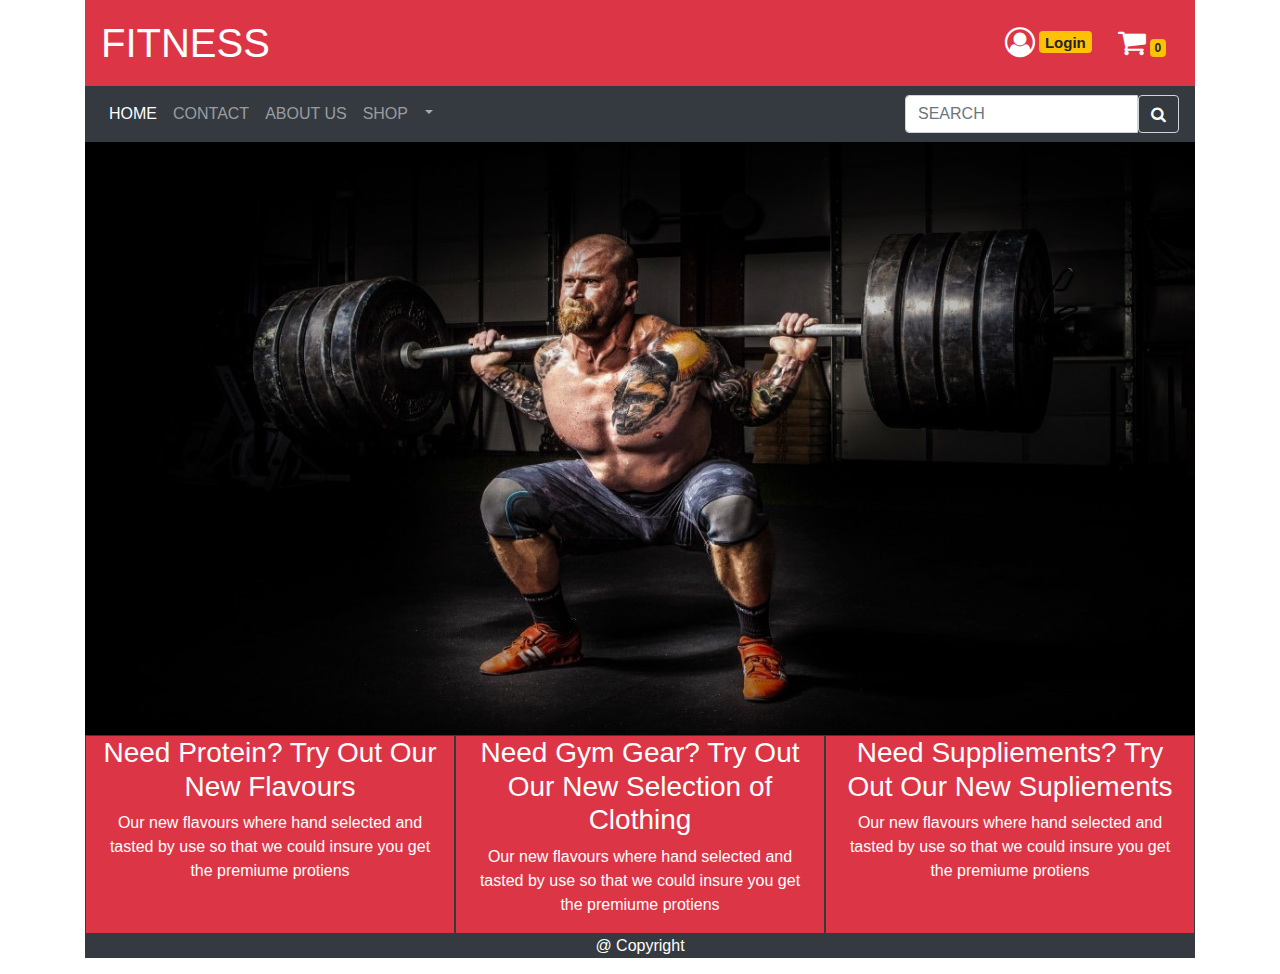
<file: index.html>
<!doctype html>
<html lang="en">
   <head>
      <!-- Required meta tags -->
      <meta charset="utf-8">
      <meta name="viewport" content="width=device-width, initial-scale=1, shrink-to-fit=no">
       <meta name="description" content="homepage">
      <!-- Bootstrap CSS -->
      <link rel="icon" type="image/png" href="images/favicon-32x32.png" />
      <link rel="stylesheet" href="https://stackpath.bootstrapcdn.com/bootstrap/4.3.1/css/bootstrap.min.css" integrity="sha384-ggOyR0iXCbMQv3Xipma34MD+dH/1fQ784/j6cY/iJTQUOhcWr7x9JvoRxT2MZw1T" crossorigin="anonymous">
      <link rel="stylesheet" href="styles/main.css">
      <link rel="stylesheet" href="https://cdnjs.cloudflare.com/ajax/libs/font-awesome/4.7.0/css/font-awesome.min.css">
      <title>Fitness</title>
   </head>
   <body class="">
      <div class="container">
         <nav class="navbar navbar-expand-lg navbar-dark bg-danger">
             <a class="navbar-brand" href="index.html">FITNESS</a>
            <div class="collapse navbar-collapse" id="navbarNavAltMarkup">
            </div>
            <div class="btn-group">
               <a class="input-group"  href="login.html">
               <button type="button" href="login.html" class="btn"><i style="color: white; font-size:30px "class="fa fa-user-circle-o  "></i><span class="badge badge-warning  ml-1" id="loginlogout" style="font-size:15px; top: -5px"></span></button>
               </a>
            </div>
            <div class="btn-toolbar">
               <a class="input-group float-right" href="checkout.html">
               <button type="button" class="btn">
               <i class="fa"id="cart">&#xf07a;</i><span class="badge badge-warning  ml-1" id="checkout"></span>
               </button>
               </a>
            </div>
         </nav>
         <nav class="navbar navbar-expand-lg navbar-dark bg-dark">
             <button class="navbar-toggler" type="button" data-toggle="collapse" data-target="#navbarTogglerDemo02" aria-controls="navbarTogglerDemo02" aria-expanded="false" aria-label="Toggle navigation">
    <span class="navbar-toggler-icon"></span>
  </button>
            <div class="collapse navbar-collapse" id="navbarTogglerDemo02">
               <div class="navbar-nav">
                  <a class="nav-link nav-item active" href="index.html">HOME<span class="sr-only">(current)</span></a>
                  <a class="nav-link" href="contact.html">CONTACT</a>
                  <a class="nav-link" href="aboutUs.html">ABOUT US</a>
                  <div class="btn-group">
                     <a class="nav-link" href="shop.html">SHOP</a>
                     <a type="button" style="color: darkgrey"id="navbarDropdownMenuLink"class=" nav-item dropdown btn bg-dark dropdown-toggle dropdown-toggle-split" data-toggle="dropdown" aria-haspopup="true" aria-expanded="false">
                     </a>
                     <div class="dropdown-menu  bg-dark" aria-labelledby="navbarDropdownMenuLink">
                        <a class="dropdown-item" href="protein.html" >PROTEINS</a>
                        <a class="dropdown-item" href="clothes.html" >CLOTHING</a>
                        <a class="dropdown-item" href="supplements.html" >SUPPLEMENTS</a> 
                     </div>
                  </div>
                   
               </div>
                
            </div>
             <form class="form-inline">
               <div class="input-group md-form form-sm form-2 pl-0">
                  <input class="form-control my-0 py-0  " type="search" id="search" placeholder="SEARCH" aria-label="Search">
                  <button class="input-group-text bg-dark" id="basic-text1"><i class="fa fa-search text-white" aria-hidden="true" onclick="search"></i></button>
               </div>
            </form>
            
         </nav>
         <img width="100%"  src="images/SquatNew.png" alt="Man doing squat's"/>
          <!--<a class="subscribe">SUBSCRIBE</a>
         <!--<button class="bg-danger  rounded-pill" style="color: white; text-align: center; position: absolute; left: 50%; right: 50%; top: 55%" ><a style="font-weight: 650">SUBSCRIBE</a></button>-->  
         <div class="container">
            <h1 style="position: absolute; top: 90%; color: white;">BE THE BETTER YOU!</h1>
            <div class="row" >
               <div class="col bg-danger border border-dark">
                  <h3 >Need Protein? Try Out Our New Flavours</h3>
                  <p>Our new flavours where hand selected and tasted by use so that we could insure you get the premiume protiens</p>
               </div>
               <div class="col bg-danger  border border-dark">
                  <h3 >Need Gym Gear? Try Out Our New Selection of Clothing</h3>
                  <p>Our new flavours where hand selected and tasted by use so that we could insure you get the premiume protiens</p>
               </div>
               <div class="col bg-danger  border border-dark">
                  <h3>Need Suppliements? Try Out Our New Supliements</h3>
                  <p>Our new flavours where hand selected and tasted by use so that we could insure you get the premiume protiens</p>
               </div>
            </div>
         </div>
        
           <footer>
          <p class="bg-dark">&#64; Copyright</p>
          </footer>
          </div>
   </body>
   <script src="js/jquery-min.js"></script>
   <script src="js/bootstrap.bundle.min.js"></script>    
   <script src="custom-js/custom.js"></script>   
</html>
</file>
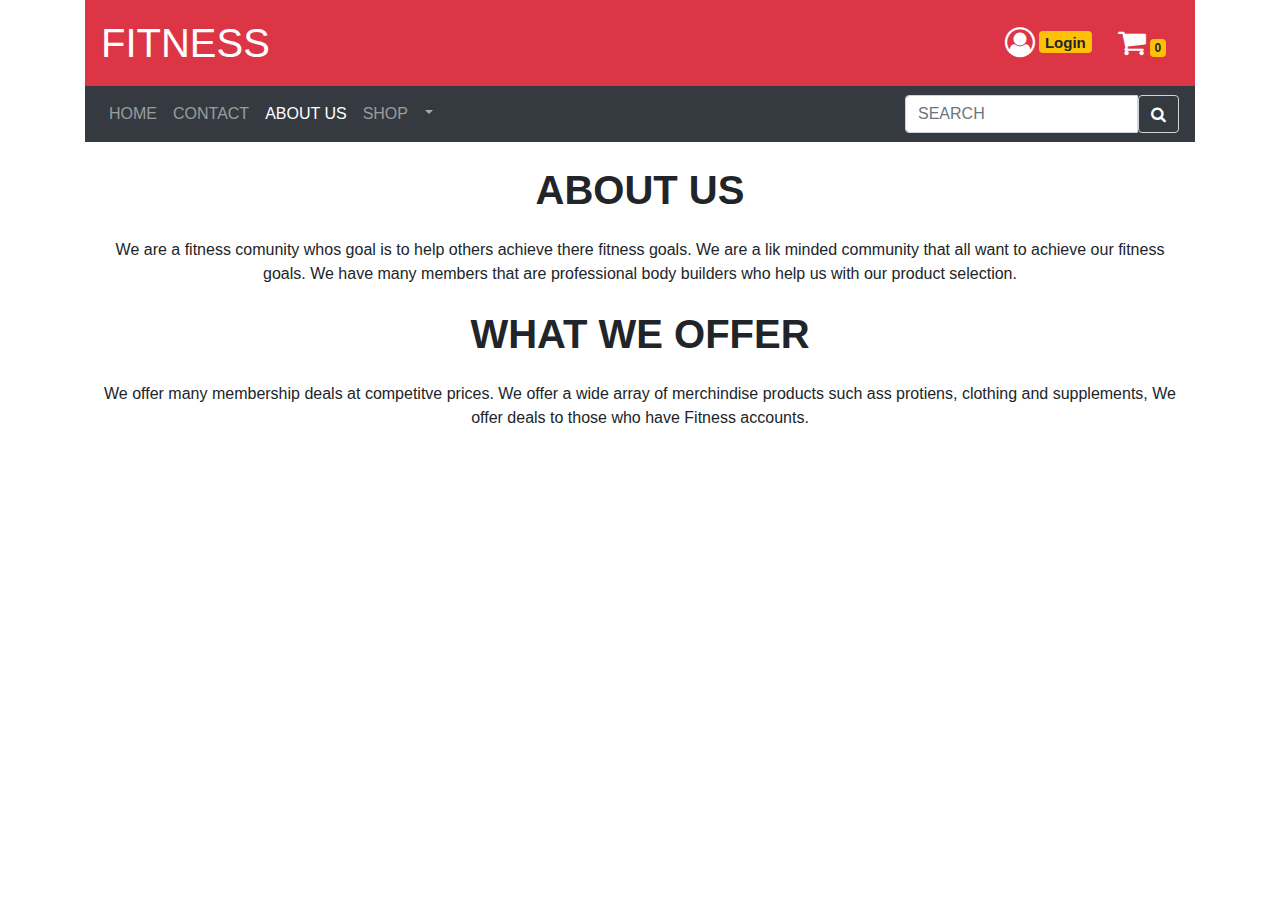
<file: aboutUs.html>
<!doctype html>
<html lang="en">
  <head>
    <!-- Required meta tags -->
    <meta charset="utf-8">
    <meta name="viewport" content="width=device-width, initial-scale=1, shrink-to-fit=no">

    <!-- Bootstrap CSS -->
     <link rel="icon" type="image/png" href="images/favicon-32x32.png" />
    <link rel="stylesheet" href="https://stackpath.bootstrapcdn.com/bootstrap/4.3.1/css/bootstrap.min.css" integrity="sha384-ggOyR0iXCbMQv3Xipma34MD+dH/1fQ784/j6cY/iJTQUOhcWr7x9JvoRxT2MZw1T" crossorigin="anonymous">
      <link rel="stylesheet" href="styles/main.css">
      <link rel="stylesheet" href="https://cdnjs.cloudflare.com/ajax/libs/font-awesome/4.7.0/css/font-awesome.min.css">

    <title>About Us</title>
  </head>
  <body class="">
      </head>
   <body class="">
      <div class="container">
         <nav class="navbar navbar-expand-lg navbar-dark bg-danger">
             <a class="navbar-brand" href="index.html">FITNESS</a>
            <div class="collapse navbar-collapse" id="navbarNavAltMarkup">
            </div>
            <div class="btn-group">
               <a class="input-group"  href="login.html">
               <button type="button" href="login.html" class="btn"><i style="color: white; font-size:30px "class="fa fa-user-circle-o  "></i><span class="badge badge-warning  ml-1" id="loginlogout" style="font-size:15px; top: -5px"></span></button>
               </a>
            </div>
            <div class="btn-toolbar">
               <a class="input-group float-right" href="checkout.html">
               <button type="button" class="btn">
               <i class="fa" style="font-size:30px;">&#xf07a;</i><span class="badge badge-warning  ml-1" id="checkout"></span>
               </button>
               </a>
            </div>
         </nav>
         <nav class="navbar navbar-expand-lg navbar-dark bg-dark">
             <button class="navbar-toggler" type="button" data-toggle="collapse" data-target="#navbarTogglerDemo02" aria-controls="navbarTogglerDemo02" aria-expanded="false" aria-label="Toggle navigation">
    <span class="navbar-toggler-icon"></span>
  </button>
            <div class="collapse navbar-collapse" id="navbarTogglerDemo02">
               <div class="navbar-nav">
                  <a class="nav-link nav-item " href="index.html">HOME</a>
                  <a class="nav-link" href="contact.html">CONTACT</a>
                  <a class="nav-link active" href="aboutUs.html">ABOUT US<span class="sr-only">(current)</span></a>
                  <div class="btn-group">
                     <a class="nav-link " href="shop.html">SHOP</a>
                     <a type="button" style="color: darkgrey"id="navbarDropdownMenuLink"class=" nav-item dropdown btn bg-dark dropdown-toggle dropdown-toggle-split" data-toggle="dropdown" aria-haspopup="true" aria-expanded="false">
                     </a>
                     <div class="dropdown-menu  bg-dark" aria-labelledby="navbarDropdownMenuLink">
                        <a class="dropdown-item" href="protein.html" >PROTEINS</a>
                        <a class="dropdown-item" href="clothes.html" >CLOTHING</a>
                        <a class="dropdown-item" href="supplements.html" >SUPPLEMENTS</a> 
                     </div>
                  </div>
                   
               </div>
                
            </div>
             <form class="form-inline">
               <div class="input-group md-form form-sm form-2 pl-0">
                  <input class="form-control my-0 py-0  " type="search" id="search" placeholder="SEARCH" aria-label="Search">
                  <button class="input-group-text bg-dark" id="basic-text1"><i class="fa fa-search text-white" aria-hidden="true" onclick="search"></i></button>
               </div>
            </form>
          </nav>
          
    <div class="container">
       

    <h1 class="h1-responsive font-weight-bold text-center my-4" id="aboutUs">ABOUT US</h1>
    <p id="aboutUs" >We are a fitness comunity whos goal is to help others achieve there fitness goals. We are a lik minded community that all want to achieve our fitness goals. We have many members that are professional body builders who help us with our product selection.</p>
        
        <h1 class="h1-responsive font-weight-bold text-center my-4" id="aboutUs" >WHAT WE OFFER</h1>
    <p id="aboutUs" >We offer many membership deals at competitve prices. We offer a wide array of merchindise products such ass protiens, clothing and supplements, We offer deals to those who have Fitness accounts. </p>
    
    
    
          </div>
      </div>
    </body>
     <script src="js/jquery-min.js"></script>
      <script src="js/bootstrap.bundle.min.js"></script>    
      <script src="custom-js/custom.js"></script>   
</html>
</file>
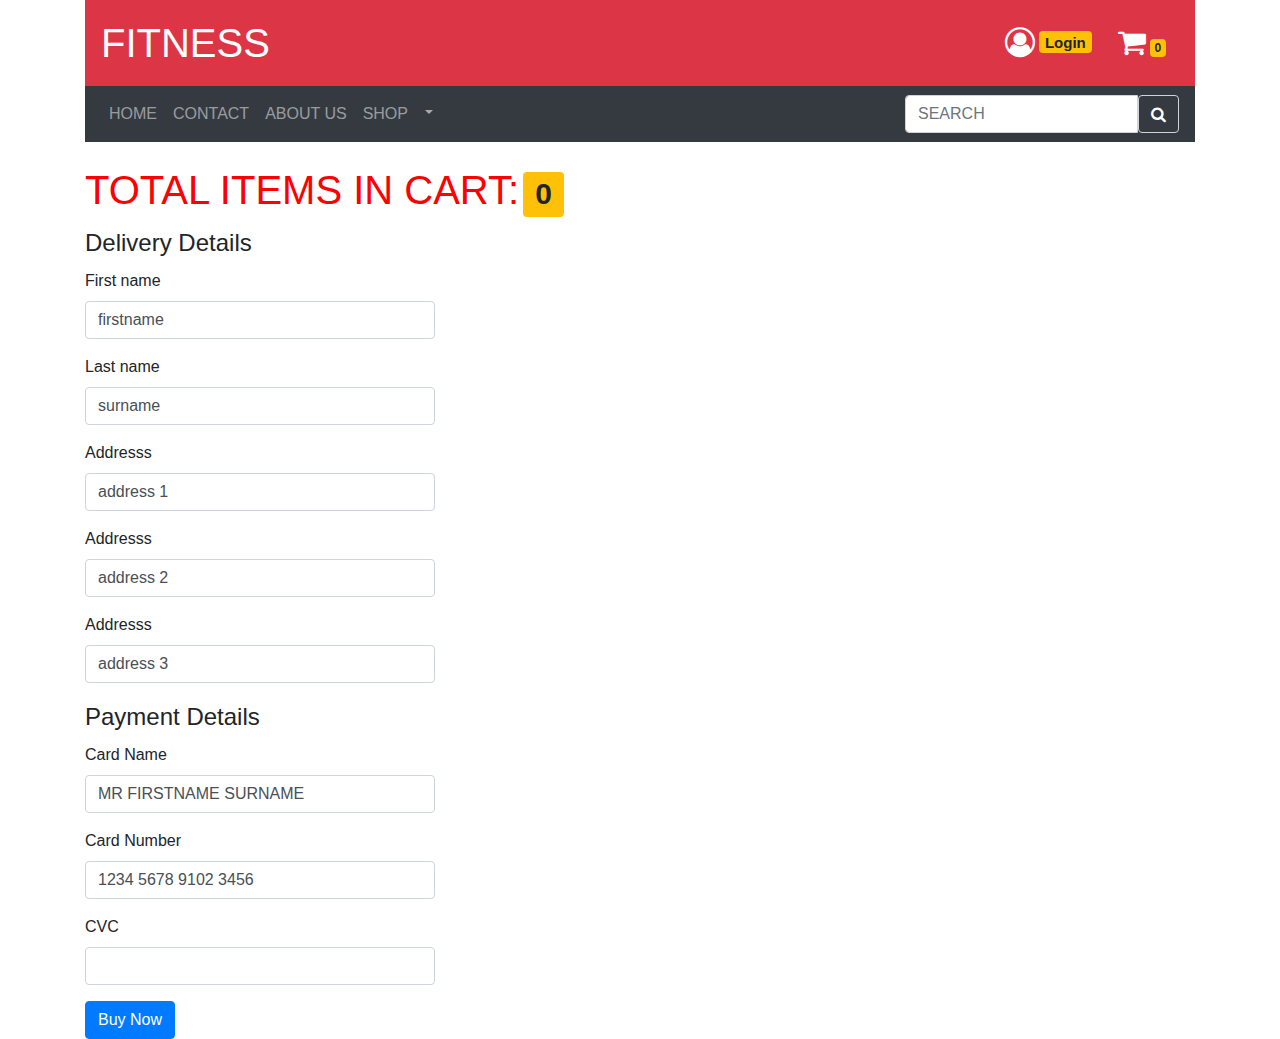
<file: checkout.html>
<!DOCTYPE html>
<html lang="en">
<head>
  <meta charset="utf-8">
  <meta name="viewport" content="width=device-width, initial-scale=1, shrink-to-fit=no">
  <meta name="description" content="">
  <meta name="author" content="">
  <title>Checkout</title>
  <!-- Bootstrap core CSS -->
  <link href="css/bootstrap.min.css" rel="stylesheet">
  <link href="css/custom.css" rel="stylesheet">    
    <link rel="stylesheet" href="styles/main.css">
     <link rel="stylesheet" href="https://cdnjs.cloudflare.com/ajax/libs/font-awesome/4.7.0/css/font-awesome.min.css">
</head>
<body>
<div class="container">

 <nav class="navbar navbar-expand-lg navbar-dark bg-danger">
             <a class="navbar-brand" href="index.html">FITNESS</a>
            <div class="collapse navbar-collapse" id="navbarNavAltMarkup">
            </div>
            <div class="btn-group">
               <a class="input-group"  href="login.html">
               <button type="button" href="login.html" class="btn"><i style="color: white; font-size:30px "class="fa fa-user-circle-o  "></i><span class="badge badge-warning  ml-1" id="loginlogout" style="font-size:15px; top: -5px"></span></button>
               </a>
            </div>
            <div class="btn-toolbar">
               <a class="input-group float-right" href="checkout.html">
               <button type="button" class="btn">
               <i class="fa" id="cart">&#xf07a;</i><span class="badge badge-warning  ml-1" id="checkout"></span>
               </button>
               </a>
            </div>
         </nav>
         <nav class="navbar navbar-expand-lg navbar-dark bg-dark">
             <button class="navbar-toggler" type="button" data-toggle="collapse" data-target="#navbarTogglerDemo02" aria-controls="navbarTogglerDemo02" aria-expanded="false" aria-label="Toggle navigation">
    <span class="navbar-toggler-icon"></span>
  </button>
            <div class="collapse navbar-collapse" id="navbarTogglerDemo02">
               <div class="navbar-nav">
                  <a class="nav-link nav-item " href="index.html">HOME</a>
                  <a class="nav-link" href="contact.html">CONTACT</a>
                  <a class="nav-link" href="aboutUs.html">ABOUT US</a>
                  <div class="btn-group">
                     <a class="nav-link" href="shop.html">SHOP</a>
                     <a type="button" style="color: darkgrey"id="navbarDropdownMenuLink"class=" nav-item dropdown btn bg-dark dropdown-toggle dropdown-toggle-split" data-toggle="dropdown" aria-haspopup="true" aria-expanded="false">
                     </a>
                     <div class="dropdown-menu  bg-dark" aria-labelledby="navbarDropdownMenuLink">
                        <a class="dropdown-item" href="protein.html" >PROTEINS</a>
                        <a class="dropdown-item" href="clothes.html" >CLOTHING</a>
                        <a class="dropdown-item" href="supplements.html" >SUPPLIEMENTS</a> 
                     </div>
                  </div>
                   
               </div>
                
            </div>
            <form class="form-inline">
               <div class="input-group md-form form-sm form-2 pl-0">
                  <input class="form-control my-0 py-0  " type="search" placeholder="SEARCH" aria-label="Search">
                  <button class="input-group-text bg-dark" id="basic-text1"><i class="fa fa-search text-white" aria-hidden="true"></i></button>
               </div>
            </form>
         </nav>
    <br>
    <h1>TOTAL ITEMS IN CART:<i class="fa" style="color: black; font-size:30px "></i><span style="font-size: 30px"class="badge badge-warning  ml-1" id="checkout1"></span></h1>
            
    
    <div class="row">    
        <div class="col-sm col-md-4"> 
          <form name="paymentdetails" id="pdetails" action="" method="get">
                <fieldset>
                    <legend>Delivery Details</legend>
                    <div class="form-group">
                        <label for="getFirstName">First name</label>
                        <input type="text" class="form-control" id="getFirstName" name="firstname" value="firstname" required>
                    </div>
                    <div class="form-group">
                        <label for="getLastName">Last name</label> 
                        <input type="text" class="form-control" id="getLastName" name="lastname" value="surname" required>
                    </div>    
                    <div class="form-group">
                        <label for="getAddress1">Addresss</label> 
                        <input type="text" class="form-control" id="getAddress1" name="address2" value="address 1" required>
                    </div> 
                    <div class="form-group">
                        <label for="getAddress2">Addresss</label> 
                        <input type="text" class="form-control" id="getAddress2" name="address2"  value="address 2"  required>
                    </div> 
                        <div class="form-group">
                        <label for="getAddress3">Addresss</label> 
                        <input type="text" class="form-control" id="getAddress3" name="address3"  value="address 3"  required>
                    </div> 
                </fieldset>    
                <fieldset>
                    <legend>Payment Details</legend>
                    <div class="form-group">
                        <label for="getCardName">Card Name</label> 
                        <input type="text" class="form-control" id="getCardName" name="cardname" value="MR FIRSTNAME SURNAME" required>
                    </div>   
                    <div class="form-group">
                        <label for="getCardNumber">Card Number</label> 
                        <input type="text" class="form-control" id="getCardNumber" name="cardnumber" value="1234 5678 9102 3456" required>
                    </div>
                    <div class="form-group">
                        <label for="getCardCVC">CVC</label> 
                        <input type="password" class="form-control" id="getCardNumber" name="cardnumber"  required>
                    </div>
                </fieldset>    
                <div class="alert alert-success d-none" id="payment-success" role="alert">
                    Thank you for your purchase. You will receive delivery details via email. Please return to our <a href="shop.html">Shopping Page</a>.
                </div>
                <div class="alert alert-danger d-none" id="payment-failure" role="alert">
                  There seems to be a problem with the card details you entered.
                </div>                
                
                <input type='submit' class="btn btn-primary" id="buy-button" value="Buy Now">
            </form>


        </div> 
    </div>   
    

    
</div>
    <script src="js/jquery-min.js"></script>
    <script src="js/bootstrap.bundle.min.js"></script> 
    <script src="custom-js/custom.js"></script>   
    
</body>
</html>
</file>
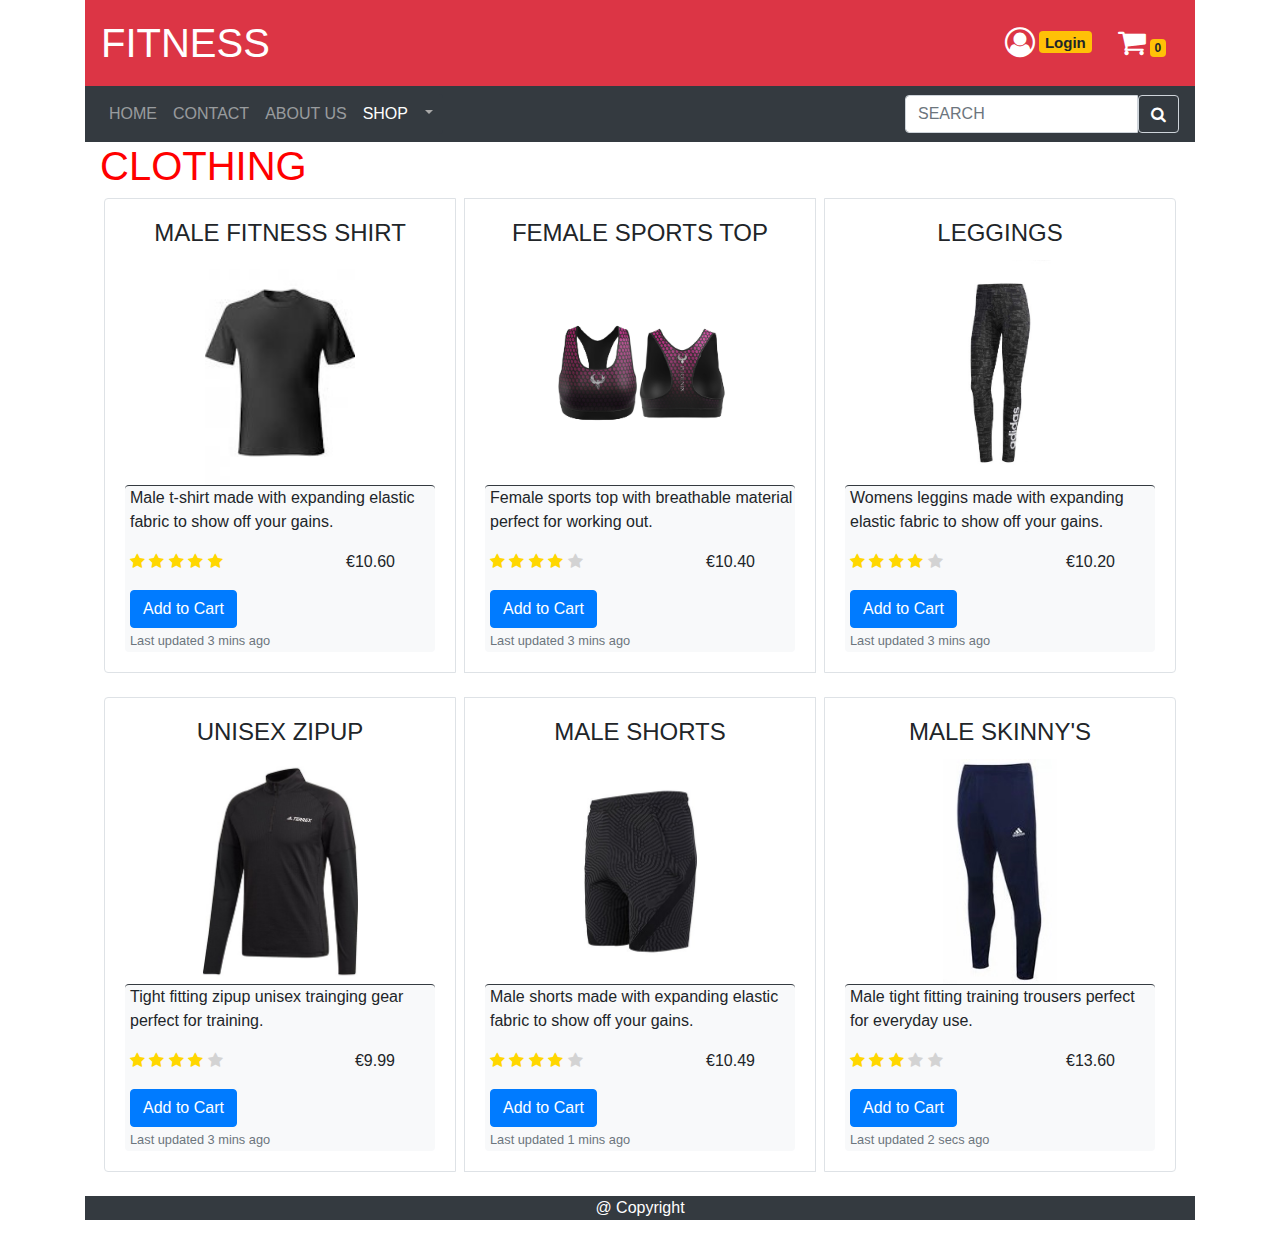
<file: clothes.html>
<!DOCTYPE html>
<html lang="en">
   <head>
      <meta charset="utf-8">
      <meta name="viewport" content="width=device-width, initial-scale=1, shrink-to-fit=no">
      <meta name="description" content="clothes for sale">
      <meta name="author" content="">
      <title>Clothing</title>
      <!-- Bootstrap core CSS -->
        <link rel="icon" type="image/png" href="images/favicon-32x32.png" />
      <link href="css/bootstrap.min.css" rel="stylesheet">
       <link rel="stylesheet" href="styles/main.css">
      <link href="css/custom.css" rel="stylesheet">
      <link rel="stylesheet" href="https://cdnjs.cloudflare.com/ajax/libs/font-awesome/4.7.0/css/font-awesome.min.css">
   </head>
   <body class="">
      <div class="container">
         <nav class="navbar navbar-expand-lg navbar-dark bg-danger">
             <a class="navbar-brand" href="index.html">FITNESS</a>
            <div class="collapse navbar-collapse" id="navbarNavAltMarkup">
            </div>
            <div class="btn-group">
               <a class="input-group"  href="login.html">
               <button type="button" href="login.html" class="btn"><i style="color: white; font-size:30px "class="fa fa-user-circle-o  "></i><span class="badge badge-warning  ml-1" id="loginlogout"></span></button>
               </a>
            </div>
            <div class="btn-toolbar">
               <a class="input-group float-right" href="checkout.html">
               <button type="button" class="btn">
               <i class="fa" id="cart">&#xf07a;</i><span class="badge badge-warning  ml-1" id="checkout"></span>
               </button>
               </a>
            </div>
         </nav>
         <nav class="navbar navbar-expand-lg navbar-dark bg-dark">
             <button class="navbar-toggler" type="button" data-toggle="collapse" data-target="#navbarTogglerDemo02" aria-controls="navbarTogglerDemo02" aria-expanded="false" aria-label="Toggle navigation">
    <span class="navbar-toggler-icon"></span>
  </button>
            <div class="collapse navbar-collapse" id="navbarTogglerDemo02">
               <div class="navbar-nav">
                  <a class="nav-link nav-item " href="index.html">HOME</a>
                  <a class="nav-link" href="contact.html">CONTACT</a>
                  <a class="nav-link" href="aboutUs.html">ABOUT US</a>
                  <div class="btn-group">
                     <a class="nav-link active" href="shop.html">SHOP<span class="sr-only">(current)</span></a>
                     <a type="button" style="color: darkgrey"id="navbarDropdownMenuLink"class=" nav-item dropdown btn bg-dark dropdown-toggle dropdown-toggle-split" data-toggle="dropdown" aria-haspopup="true" aria-expanded="false">
                     </a>
                     <div class="dropdown-menu  bg-dark" aria-labelledby="navbarDropdownMenuLink">
                        <a class="dropdown-item" href="protein.html" >PROTEINS</a>
                        <a class="dropdown-item" href="clothes.html" >CLOTHING</a>
                        <a class="dropdown-item" href="supplements.html" >SUPPLEMENTS</a> 
                     </div>
                  </div>
                   
               </div>
                
            </div>
             <form class="form-inline">
               <div class="input-group md-form form-sm form-2 pl-0">
                  <input class="form-control my-0 py-0  " type="search" id="search" placeholder="SEARCH" aria-label="Search">
                  <button class="input-group-text bg-dark" id="basic-text1"><i class="fa fa-search text-white" aria-hidden="true" onclick="search"></i></button>
               </div>
            </form>
          </nav>
         <div class="container">
             <h1>CLOTHING</h1>
            <div class="card-group">
               <div class="card border mr-1 ml-1">
                  <div class="card-body">
                     <h4 class="card-title"style="text-align: center">MALE FITNESS SHIRT</h4>
                     <div style="text-align: center"><img id="shopImage" alt="clothing" src="images/clothes.jpg"/></div>
                     <div style="padding-left: 5px" class="bg-light border-top border-dark rounded">
                        <p >Male t-shirt made with expanding elastic fabric to show off your gains.</p>
                           <p><span class="fa fa-star" id="goldenStar"></span>
                           <span class="fa fa-star" id="goldenStar" ></span>
                           <span class="fa fa-star" id="goldenStar"></span>
                           <span class="fa fa-star"id="goldenStar" ></span>
                           <span class="fa fa-star" id="goldenStar"></span>
                                  <span><a id="price">€10.60</a></span>
                        </p>
                     
                     
                        <a href="#" class="btn btn-primary addtocart">Add to Cart</a>
                        <p class="card-text "><small class="text-muted">Last updated 3 mins ago</small></p>
                     </div>
                  </div>
               </div>
               <div class="card border mr-1 ml-1">
                  <div class="card-body ">
                     <h4 class="card-title" style="text-align: center">FEMALE SPORTS TOP</h4>
                     <div style="text-align: center"><img alt="clothing"id="shopImage" src="images/femalecloths.jpg"/></div>
                     <div style="padding-left: 5px" class="bg-light border-top border-dark rounded">
                        <p >Female sports top with breathable material perfect for working out.</p>
                         <p><span class="fa fa-star" id="goldenStar"></span>
                           <span class="fa fa-star" id="goldenStar" ></span>
                           <span class="fa fa-star" id="goldenStar"></span>
                           <span class="fa fa-star"id="goldenStar" ></span>
                           <span class="fa fa-star" id="greyStar"></span>
                                <span><a id="price">€10.40</a></span>
                        </p>
                     
                        <a href="#" class="btn btn-primary addtocart">Add to Cart</a>
                        <p class="card-text "><small class="text-muted">Last updated 3 mins ago</small></p>
                     </div>
                  </div>
               </div>
               <div class="card border mr-1 ml-1">
                  <div class="card-body">
                     <h4 class="card-title"style="text-align: center">LEGGINGS</h4>
                     <div style="text-align: center"><img alt="protien" id="shopImage" src="images/womensLeggings.jpg"/></div>
                     <div style="padding-left: 5px" class="bg-light border-top border-dark rounded">
                        <p >Womens leggins made with expanding elastic fabric to show off your gains.</p>
                         <p><span class="fa fa-star" id="goldenStar"></span>
                           <span class="fa fa-star" id="goldenStar" ></span>
                           <span class="fa fa-star" id="goldenStar"></span>
                           <span class="fa fa-star"id="goldenStar" ></span>
                           <span class="fa fa-star" id="greyStar"></span>
                                <span><a id="price">€10.20</a></span>
                        </p>
                     
                        <a href="#" class="btn btn-primary addtocart">Add to Cart</a>
                        <p class="card-text "><small class="text-muted">Last updated 3 mins ago</small></p>
                     </div>
                  </div>
               </div>
            </div>
         </div>
         <br>
        
        <div class="container">
            <div class="card-group">
               <div class="card border mr-1 ml-1">
                  <div class="card-body">
                     <h4 id="columnPro" class="card-title">UNISEX ZIPUP</h4>
                     <div id="columnPro"><img alt="clothing" id="shopImage"src="images/zipUP.jpg"/></div>
                     <div style="padding-left: 5px" class="bg-light border-top border-dark rounded">
                        <p >Tight fitting zipup unisex trainging gear perfect for training.</p>
                         <p><span class="fa fa-star" id="goldenStar"></span>
                           <span class="fa fa-star" id="goldenStar" ></span>
                           <span class="fa fa-star" id="goldenStar"></span>
                           <span class="fa fa-star"id="goldenStar" ></span>
                           <span class="fa fa-star" id="greyStar"></span>
                                <span><a id="price">€9.99</a></span>
                        </p>
                     
                     
                        <a href="#" class="btn btn-primary addtocart">Add to Cart</a>
                        <p class="card-text "><small class="text-muted">Last updated 3 mins ago</small></p>
                     </div>
                  </div>
               </div>
               <div class="card border mr-1 ml-1">
                  <div class="card-body ">
                     <h4 id="columnPro"class="card-title" >MALE SHORTS</h4>
                     <div id="columnPro"><img id="shopImage" alt="clothing"src="images/mShorts.jpg"/></div>
                     <div style="padding-left: 5px" class="bg-light border-top border-dark rounded">
                        <p >Male shorts made with expanding elastic fabric to show off your gains.</p>
                       <p><span class="fa fa-star" id="goldenStar"></span>
                           <span class="fa fa-star" id="goldenStar" ></span>
                           <span class="fa fa-star" id="goldenStar"></span>
                           <span class="fa fa-star"id="goldenStar" ></span>
                           <span class="fa fa-star" id="greyStar"></span>
                              <span><a id="price">€10.49</a></span>
                        </p>
                     
                        <a href="#" class="btn btn-primary addtocart">Add to Cart</a>
                        <p class="card-text "><small class="text-muted">Last updated 1 mins ago</small></p>
                     </div>
                  </div>
               </div>
               <div class="card border mr-1 ml-1">
                  <div  class="card-body">
                     <h4 id="columnPro"class="card-title">MALE SKINNY'S</h4>
                     <div id="columnPro" ><img id="shopImage"src="images/mSkinneys.jpg"/></div>
                     <div style="padding-left: 5px" class="bg-light border-top border-dark rounded">
                        <p >Male tight fitting training trousers perfect for everyday use. </p>
                       <p><span class="fa fa-star" id="goldenStar"></span>
                           <span class="fa fa-star" id="goldenStar" ></span>
                           <span class="fa fa-star" id="goldenStar"></span>
                           <span class="fa fa-star"id="greyStar" ></span>
                           <span class="fa fa-star" id="greyStar"></span>
                              <span><a id="price">€13.60</a></span>
                        </p>
                     
                        <a href="#" class="btn btn-primary addtocart" >Add to Cart</a>
                        <p class="card-text "><small class="text-muted">Last updated 2 secs ago</small></p>
                     </div>
                  </div>
               </div>
            </div>
         </div>
          
          <br>
   <footer>
          <p class="bg-dark">&#64; Copyright</p>
          </footer>
       </div>
      <script src="js/jquery-min.js"></script>
      <script src="js/bootstrap.bundle.min.js"></script>    
      <script src="custom-js/custom.js"></script>   
   </body>
</html>
</file>
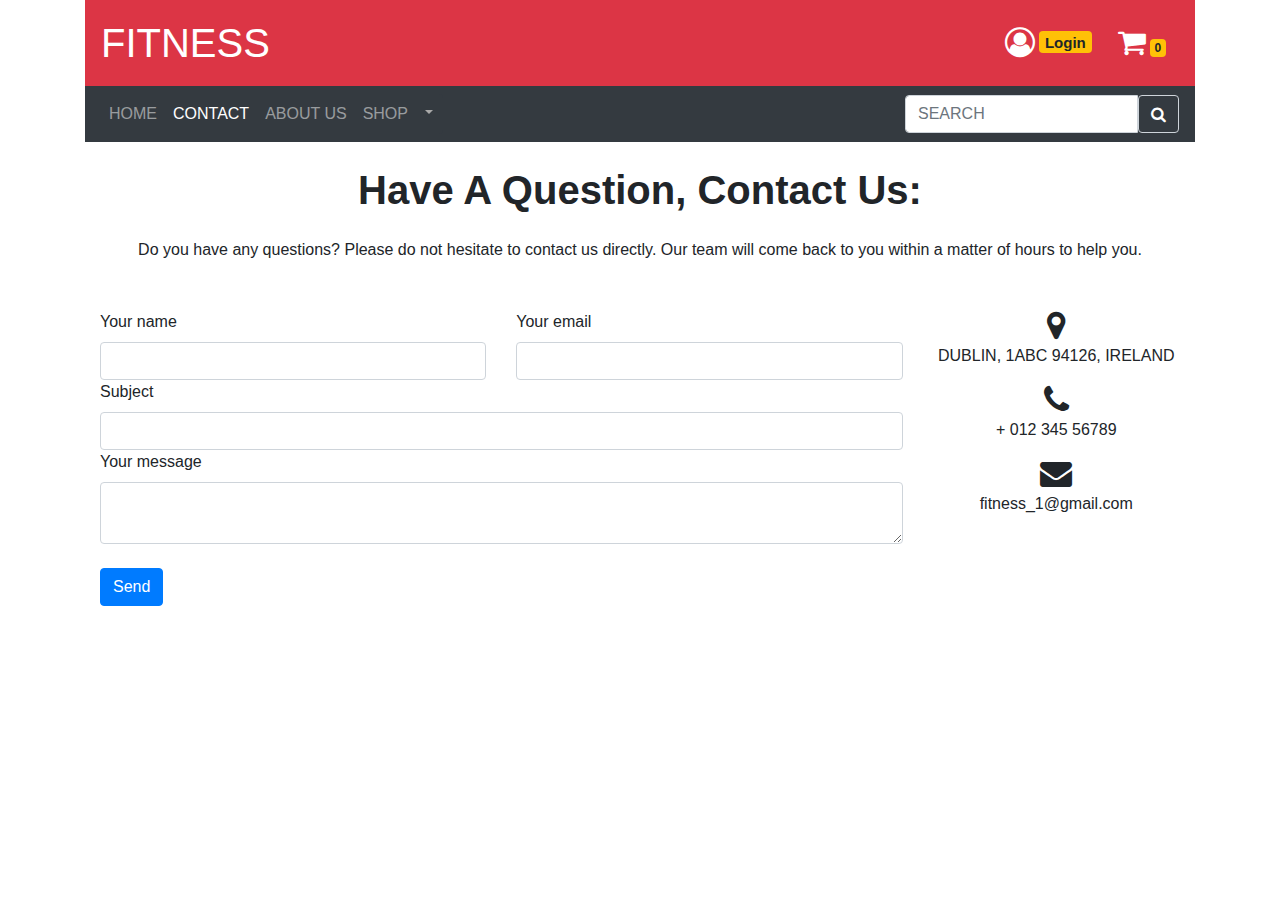
<file: contact.html>
<!doctype html>
<html lang="en">
   <head>
      <!-- Required meta tags -->
      <meta charset="utf-8">
      <meta name="viewport" content="width=device-width, initial-scale=1, shrink-to-fit=no">
      <!-- Bootstrap CSS -->
      <link rel="icon" type="image/png" href="images/favicon-32x32.png" />
      <link rel="stylesheet" href="https://stackpath.bootstrapcdn.com/bootstrap/4.3.1/css/bootstrap.min.css" integrity="sha384-ggOyR0iXCbMQv3Xipma34MD+dH/1fQ784/j6cY/iJTQUOhcWr7x9JvoRxT2MZw1T" crossorigin="anonymous">
      <link rel="stylesheet" href="styles/main.css">
      <link rel="stylesheet" href="https://cdnjs.cloudflare.com/ajax/libs/font-awesome/4.7.0/css/font-awesome.min.css">
      <title>Contact Us</title>
   </head>
   </head>
   <body class="">
      <div class="container">
         <nav class="navbar navbar-expand-lg navbar-dark bg-danger">
             <a class="navbar-brand" href="index.html">FITNESS</a>
            <div class="collapse navbar-collapse" id="navbarNavAltMarkup">
            </div>
            <div class="btn-group">
               <a class="input-group"  href="login.html">
               <button type="button" href="login.html" class="btn"><i style="color: white; font-size:30px "class="fa fa-user-circle-o  "></i><span class="badge badge-warning  ml-1" id="loginlogout" style="font-size:15px; top: -5px"></span></button>
               </a>
            </div>
            <div class="btn-toolbar">
               <a class="input-group float-right" href="checkout.html">
               <button type="button" class="btn">
               <i class="fa" style="font-size:30px;">&#xf07a;</i><span class="badge badge-warning  ml-1" id="checkout"></span>
               </button>
               </a>
            </div>
         </nav>
         <nav class="navbar navbar-expand-lg navbar-dark bg-dark">
             <button class="navbar-toggler" type="button" data-toggle="collapse" data-target="#navbarTogglerDemo02" aria-controls="navbarTogglerDemo02" aria-expanded="false" aria-label="Toggle navigation">
    <span class="navbar-toggler-icon"></span>
  </button>
            <div class="collapse navbar-collapse" id="navbarTogglerDemo02">
               <div class="navbar-nav">
                  <a class="nav-link nav-item " href="index.html">HOME</a>
                  <a class="nav-link active" href="contact.html">CONTACT</a><span class="sr-only">(current)</span>
                  <a class="nav-link" href="aboutUs.html">ABOUT US</a>
                  <div class="btn-group">
                     <a class="nav-link " href="shop.html">SHOP</a>
                     <a type="button" style="color: darkgrey"id="navbarDropdownMenuLink"class=" nav-item dropdown btn bg-dark dropdown-toggle dropdown-toggle-split" data-toggle="dropdown" aria-haspopup="true" aria-expanded="false">
                     </a>
                     <div class="dropdown-menu  bg-dark" aria-labelledby="navbarDropdownMenuLink">
                        <a class="dropdown-item" href="protein.html" >PROTEINS</a>
                        <a class="dropdown-item" href="clothes.html" >CLOTHING</a>
                        <a class="dropdown-item" href="supplements.html" >SUPPLEMENTS</a> 
                     </div>
                  </div>
                   
               </div>
                
            </div>
             <form class="form-inline">
               <div class="input-group md-form form-sm form-2 pl-0">
                  <input class="form-control my-0 py-0  " type="search" id="search" placeholder="SEARCH" aria-label="Search">
                  <button class="input-group-text bg-dark" id="basic-text1"><i class="fa fa-search text-white" aria-hidden="true" onclick="search"></i></button>
               </div>
            </form>
          </nav>
         <div class="container">
            <section class="mb-4">
               <h1 class="h1-responsive font-weight-bold text-center my-4">Have A Question, Contact Us:</h1>
               <p class="text-center w-responsive mx-auto mb-5">Do you have any questions? Please do not hesitate to contact us directly. Our team will come back to you within
                  a matter of hours to help you.
               </p>
               <div class="row">
                  <div class="col-md-9 mb-md-0 mb-5">
                     <form id="contact-form" name="contact-form" action="mail.php" method="POST">
                        <div class="row">
                           <div class="col-md-6">
                              <div class="md-form mb-0">
                                 <label for="name" class="">Your name</label>
                                 <input type="text" id="name" name="name" class="form-control">
                              </div>
                           </div>
                           <div class="col-md-6">
                              <div class="md-form mb-0">
                                 <label for="email" class="">Your email</label>
                                 <input type="text" id="email" name="email" class="form-control">
                              </div>
                           </div>
                        </div>
                        <div class="row">
                           <div class="col-md-12">
                              <div class="md-form mb-0">
                                 <label for="subject" class="">Subject</label>
                                 <input type="text" id="subject" name="subject" class="form-control">
                              </div>
                           </div>
                        </div>
                        <div class="row">
                           <div class="col-md-12">
                              <div class="md-form">
                                 <label for="message">Your message</label>
                                 <textarea type="text" id="message" name="message" rows="2" class="form-control md-textarea"></textarea>
                                 <br>
                              </div>
                           </div>
                        </div>
                     </form>
                     <div class="text-center text-md-left">
                        <a class="btn btn-primary" type='submit' style="color: white">Send</a>
                     </div>
                     <div class="status"></div>
                  </div>
                  <div class="col-md-3 text-center">
                     <ul class="list-unstyled mb-0">
                        <li>
                           <i class="fa fa-map-marker fa-2x"></i>
                           <p>DUBLIN, 1ABC 94126, IRELAND</p>
                        </li>
                        <li>
                           <i class="fa fa-phone fa-2x"></i>
                           <p>+ 012 345 56789</p>
                        </li>
                        <li>
                           <i class="fa fa-envelope  fa-2x"></i>
                           <p>fitness_1@gmail.com</p>
                        </li>
                     </ul>
                  </div>
               </div>
            </section>
         </div>
      </div>
   </body>
   <script src="js/jquery-min.js"></script>
   <script src="js/bootstrap.bundle.min.js"></script>    
   <script src="custom-js/custom.js"></script>   
</html>
</file>
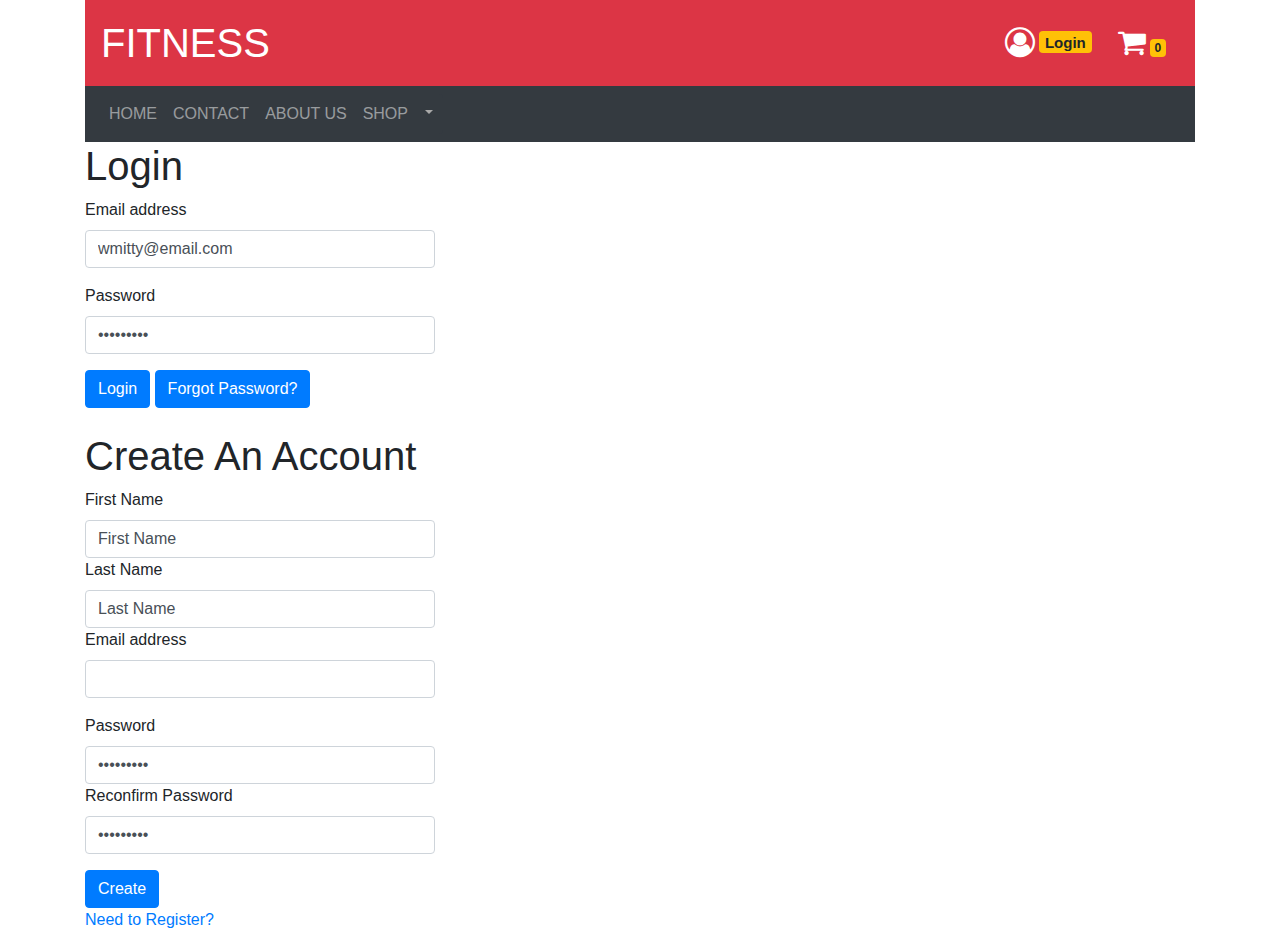
<file: login.html>
<!doctype html>
<html lang="en">
  <head>
    <!-- Required meta tags -->
    <meta charset="utf-8">
    <meta name="viewport" content="width=device-width, initial-scale=1, shrink-to-fit=no">

    <!-- Bootstrap CSS -->
     <link rel="icon" type="image/png" href="images/favicon-32x32.png" />
    <link rel="stylesheet" href="https://stackpath.bootstrapcdn.com/bootstrap/4.3.1/css/bootstrap.min.css" integrity="sha384-ggOyR0iXCbMQv3Xipma34MD+dH/1fQ784/j6cY/iJTQUOhcWr7x9JvoRxT2MZw1T" crossorigin="anonymous">
      <link rel="stylesheet" href="styles/main.css">
      <link rel="stylesheet" href="https://cdnjs.cloudflare.com/ajax/libs/font-awesome/4.7.0/css/font-awesome.min.css">

    <title>Login</title>
  </head>
  <body class="">
      <div class="container">
          
  <nav class="navbar navbar-expand-lg navbar-dark bg-danger">
             <a class="navbar-brand" href="index.html">FITNESS</a>
            <div class="collapse navbar-collapse" id="navbarNavAltMarkup">
            </div>
            <div class="btn-group">
               <a class="input-group"  href="login.html">
               <button type="button" href="login.html" class="btn"><i style="color: white; font-size:30px "class="fa fa-user-circle-o  "></i><span class="badge badge-warning  ml-1" id="loginlogout" style="font-size:15px; top: -5px"></span></button>
               </a>
            </div>
            <div class="btn-toolbar">
               <a class="input-group float-right" href="checkout.html">
               <button type="button" class="btn">
               <i class="fa" style="font-size:30px;">&#xf07a;</i><span class="badge badge-warning  ml-1" id="checkout"></span>
               </button>
               </a>
            </div>
         </nav>
         <nav class="navbar navbar-expand-lg navbar-dark bg-dark">
             <button class="navbar-toggler" type="button" data-toggle="collapse" data-target="#navbarTogglerDemo02" aria-controls="navbarTogglerDemo02" aria-expanded="false" aria-label="Toggle navigation">
    <span class="navbar-toggler-icon"></span>
  </button>
            <div class="collapse navbar-collapse" id="navbarTogglerDemo02">
               <div class="navbar-nav">
                  <a class="nav-link nav-item " href="index.html">HOME</a>
                  <a class="nav-link" href="contact.html">CONTACT</a>
                  <a class="nav-link" href="aboutUs.html">ABOUT US</a>
                  <div class="btn-group">
                     <a class="nav-link" href="shop.html">SHOP</a>
                     <a type="button" style="color: darkgrey"id="navbarDropdownMenuLink"class=" nav-item dropdown btn bg-dark dropdown-toggle dropdown-toggle-split" data-toggle="dropdown" aria-haspopup="true" aria-expanded="false">
                     </a>
                     <div class="dropdown-menu  bg-dark" aria-labelledby="navbarDropdownMenuLink">
                        <a class="dropdown-item" href="protein.html" >PROTEINS</a>
                        <a class="dropdown-item" href="clothes.html" >CLOTHING</a>
                        <a class="dropdown-item" href="supplements.html" >SUPPLEMENTS</a> 
                     </div>
                  </div>
                   
               </div>
                
            </div>
          </nav><!--
    <div class="btn-group">
        <button type="button" class="btn btn-primary"  id="loginlogout" href="#">Login</button>
        <button type="button" class="btn btn-primary dropdown-toggle dropdown-toggle-split" id="dropdownMenuReference" data-toggle="dropdown" aria-haspopup="true" aria-expanded="false" data-reference="parent">
          <span class="sr-only">Toggle Dropdown</span>
        </button>
        <div class="dropdown-menu" id="accountdetails" aria-labelledby="dropdownMenuReference">
          <a class="dropdown-item" href="userdetails.html">User Details</a>
        </div>
    </div>-->
    <h1>Login</h1>
    <div class="row">    
        <div class="col-sm col-md-4"> 
            <div class="alert alert-danger d-none" role="alert" id="loginerror">The username or password you entered is incorrect. <a href="">Forgot your password?</a></div>    
            <form name="login" action="" method="get">
                <div class="form-group">
                    <label for="getEmail">Email address</label>
                    <input type="email" class="form-control" id="getEmail" name="email" value="wmitty@email.com" required>
                </div>
                <div class="form-group">
                    <label for="getPassword1">Password</label> 
                    <input type="password" class="form-control" id="getPassword1" name="password" value="password1" required>
                </div>    
                <input type='submit' class="btn btn-primary" value="Login">
                <input type="button" id="forgotPassword" class="btn btn-primary"  value="Forgot Password?">
            </form>

        </div> 
    </div>   
    <br>
<h1>Create An Account</h1>
    <div class="row">    
        <div class="col-sm col-md-4"> 
            
            <form name="login" action="" method="get">
                <div class="form-group">
                    <label for="getfName">First Name</label>
                    <input type="fName" class="form-control" id="getfName" name="fname" value="First Name" required>
                    <label for="getlName">Last Name</label>
                    <input type="lName" class="form-control" id="getlName" name="lName" value="Last Name" required>
                  <label for="getEmail">Email address</label>
                    <input type="email" class="form-control" id="getEmail" name="email"  required>
                </div>
                <div class="form-group">
                    <label for="getPassword2">Password</label> 
                    <input type="password" class="form-control" id="getPassword2" name="password" value="password2" required>
                    <label for="getPassword2">Reconfirm Password</label> 
                    <input type="password" class="form-control" id="getPassword2" name="password" value="password2" required>
                </div>    
                <input type='submit' class="btn btn-primary" value="Create">
            </form>
            <p> <a href="#">Need to Register?</a></p>

        </div> 
    </div>   
      </div>

    <script src="js/jquery-min.js"></script>
    <script src="js/bootstrap.bundle.min.js"></script> 
    <script src="custom-js/custom.js"></script>   
    
</body>
</html>
</file>
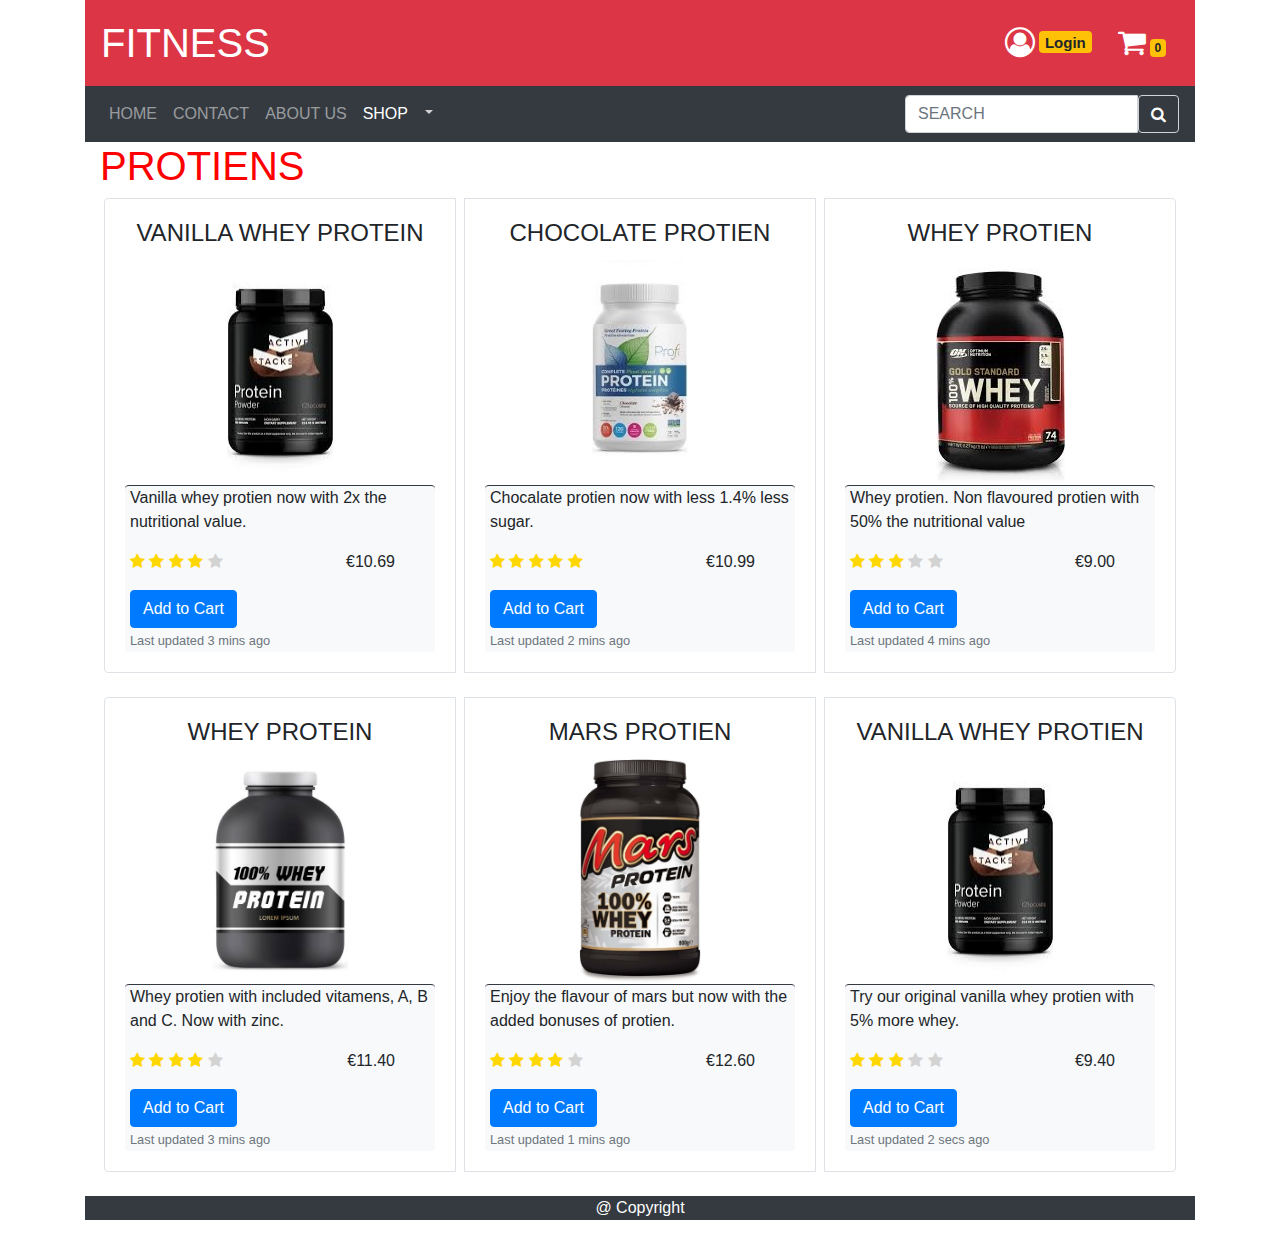
<file: protein.html>
<!DOCTYPE html>
<html lang="en">
   <head>
      <meta charset="utf-8">
      <meta name="viewport" content="width=device-width, initial-scale=1, shrink-to-fit=no">
      <meta name="description" content="protiens for sale">
      <meta name="author" content="">
      <title>Proteins</title>
      <!-- Bootstrap core CSS -->
       <link rel="icon" type="image/png" href="images/favicon-32x32.png" />
      <link href="css/bootstrap.min.css" rel="stylesheet">
       <link rel="stylesheet" href="styles/main.css">
      <link href="css/custom.css" rel="stylesheet">
      <link rel="stylesheet" href="https://cdnjs.cloudflare.com/ajax/libs/font-awesome/4.7.0/css/font-awesome.min.css">
   </head>
   <body class="">
      <div class="container">
         <nav class="navbar navbar-expand-lg navbar-dark bg-danger">
             <a class="navbar-brand" href="index.html">FITNESS</a>
            <div class="collapse navbar-collapse" id="navbarNavAltMarkup">
            </div>
            <div class="btn-group">
               <a class="input-group"  href="login.html">
               <button type="button" href="login.html" class="btn"><i id="login" class="fa fa-user-circle-o  "></i><span class="badge badge-warning  ml-1" id="loginlogout" ></span></button>
               </a>
            </div>
            <div class="btn-toolbar">
               <a class="input-group float-right" href="checkout.html">
               <button type="button" class="btn">
               <i class="fa" id="cart">&#xf07a;</i><span class="badge badge-warning  ml-1" id="checkout"></span>
               </button>
               </a>
            </div>
         </nav>
         <nav class="navbar navbar-expand-lg navbar-dark bg-dark">
             <button class="navbar-toggler" type="button" data-toggle="collapse" data-target="#navbarTogglerDemo02" aria-controls="navbarTogglerDemo02" aria-expanded="false" aria-label="Toggle navigation">
    <span class="navbar-toggler-icon"></span>
  </button>
            <div class="collapse navbar-collapse" id="navbarTogglerDemo02">
               <div class="navbar-nav">
                  <a class="nav-link nav-item " href="index.html">HOME</a>
                  <a class="nav-link" href="contact.html">CONTACT</a>
                  <a class="nav-link" href="aboutUs.html">ABOUT US</a>
                  <div class="btn-group">
                     <a class="nav-link active" href="shop.html">SHOP<span class="sr-only">(current)</span></a>
                     <a type="button" id="navbarDropdownMenuLink"class=" nav-item dropdown btn bg-dark dropdown-toggle dropdown-toggle-split" data-toggle="dropdown" aria-haspopup="true" aria-expanded="false">
                     </a>
                     <div class="dropdown-menu  bg-dark" aria-labelledby="navbarDropdownMenuLink">
                        <a class="dropdown-item" href="protein.html" >PROTEINS</a>
                        <a class="dropdown-item" href="clothes.html" >CLOTHING</a>
                        <a class="dropdown-item" href="supplements.html" >SUPPLEMENTS</a> 
                     </div>
                  </div>
                   
               </div>
                
            </div>
             <form class="form-inline">
               <div class="input-group md-form form-sm form-2 pl-0">
                  <input class="form-control my-0 py-0  " type="search" id="search" placeholder="SEARCH" aria-label="Search">
                  <button class="input-group-text bg-dark" id="basic-text1"><i class="fa fa-search text-white" aria-hidden="true" onclick="search"></i></button>
               </div>
            </form>
          </nav>
         
         <div class="container">
             <h1>PROTIENS</h1>
            <div class="card-group">
               <div class="card border mr-1 ml-1">
                  <div  class="card-body">
                     <h4 id="columnPro" class="card-title">VANILLA WHEY PROTEIN</h4>
                     <div id="columnPro"><img id="shopImage" src="images/Prot2.jpg" alt="protien" /></div>
                     <div style="padding-left: 5px" class="bg-light border-top border-dark rounded">
                        <p >Vanilla whey protien now with 2x the nutritional value.</p>
                          <p><span class="fa fa-star" id="goldenStar"></span>
                           <span class="fa fa-star" id="goldenStar" ></span>
                           <span class="fa fa-star" id="goldenStar"></span>
                           <span class="fa fa-star"id="goldenStar" ></span>
                           <span class="fa fa-star" id="greyStar"></span>
                             <span><a id="price">€10.69</a></span>
                        </p>
                       
                        <a href="#" class="btn btn-primary addtocart">Add to Cart</a>
                        <p class="card-text"><small class="text-muted">Last updated 3 mins ago</small></p>
                     </div>
                     
                  </div>
               </div>
               <div class="card border mr-1 ml-1">
                  <div  class="card-body ">
                     <h4 id="columnPro" class="card-title">CHOCOLATE PROTIEN</h4>
                     <div id="columnPro" ><img id="shopImage" alt="protien" src="images/chocprot2.jpg"/></div>
                     <div style="padding-left: 5px" class="bg-light border-top border-dark rounded">
                        <p >Chocalate protien now with less 1.4% less sugar.</p>
                       <p><span class="fa fa-star" id="goldenStar"></span>
                           <span class="fa fa-star" id="goldenStar" ></span>
                           <span class="fa fa-star" id="goldenStar"></span>
                           <span class="fa fa-star"id="goldenStar" ></span>
                           <span class="fa fa-star" id="goldenStar"></span>
                            <span><a id="price">€10.99</a></span>
                        </p>
                     
                        <a href="#" class="btn btn-primary addtocart">Add to Cart</a>
                        <p class="card-text "><small class="text-muted">Last updated 2 mins ago</small></p>
                     </div>
                  </div>
               </div>
               <div class="card border mr-1 ml-1">
                  <div class="card-body">
                     <h4 id="columnPro"class="card-title">WHEY PROTIEN</h4>
                     <div id="columnPro"><img id="shopImage"  alt="protien"src="images/prot5.jpg"/></div>
                     <div style="padding-left: 5px" class="bg-light border-top border-dark rounded">
                        <p >Whey protien. Non flavoured protien with 50% the nutritional value</p>
                        <p><span class="fa fa-star" id="goldenStar"></span>
                           <span class="fa fa-star" id="goldenStar" ></span>
                           <span class="fa fa-star" id="goldenStar"></span>
                           <span class="fa fa-star"id="greyStar" ></span>
                           <span class="fa fa-star" id="greyStar"></span>
                             <span><a id="price">€9.00</a></span>
                        </p>
                     
                        <a href="#" class="btn btn-primary addtocart" >Add to Cart</a>
                        <p class="card-text "><small class="text-muted">Last updated 4 mins ago</small></p>
                     </div>
                  </div>
               </div>
            </div>
         </div>
         <br>
        <div class="container">
            <div class="card-group">
               <div class="card border mr-1 ml-1">
                  <div class="card-body">
                     <h4 id="columnPro" class="card-title">WHEY PROTEIN</h4>
                     <div id="columnPro"><img id="shopImage" alt="protien"src="images/prot3.jpg"/></div>
                     <div style="padding-left: 5px" class="bg-light border-top border-dark rounded">
                        <p >Whey protien with included vitamens, A, B and C. Now with zinc.</p>
                         <p><span class="fa fa-star" id="goldenStar"></span>
                           <span class="fa fa-star" id="goldenStar" ></span>
                           <span class="fa fa-star" id="goldenStar"></span>
                           <span class="fa fa-star"id="goldenStar" ></span>
                           <span class="fa fa-star" id="greyStar"></span>
                              <span><a id="price">€11.40</a></span>
                        </p>
                     
                     
                        <a href="#" class="btn btn-primary addtocart">Add to Cart</a>
                        <p class="card-text "><small class="text-muted">Last updated 3 mins ago</small></p>
                     </div>
                  </div>
               </div>
               <div class="card border mr-1 ml-1">
                  <div class="card-body ">
                     <h4 id="columnPro"class="card-title" >MARS PROTIEN</h4>
                     <div id="columnPro"><img id="shopImage" alt="protien"src="images/prot4.jpg"/></div>
                     <div style="padding-left: 5px" class="bg-light border-top border-dark rounded">
                        <p >Enjoy the flavour of mars but now with the added bonuses of protien.</p>
                       <p><span class="fa fa-star" id="goldenStar"></span>
                           <span class="fa fa-star" id="goldenStar" ></span>
                           <span class="fa fa-star" id="goldenStar"></span>
                           <span class="fa fa-star"id="goldenStar" ></span>
                           <span class="fa fa-star" id="greyStar"></span>
                            <span><a id="price">€12.60</a></span>
                        </p>
                     
                        <a href="#" class="btn btn-primary addtocart">Add to Cart</a>
                        <p class="card-text "><small class="text-muted">Last updated 1 mins ago</small></p>
                     </div>
                  </div>
               </div>
               <div class="card border mr-1 ml-1">
                  <div  class="card-body">
                     <h4 id="columnPro"class="card-title">VANILLA WHEY PROTIEN</h4>
                     <div id="columnPro" ><img alt="protien" id="shopImage" src="images/Prot2.jpg"/></div>
                     <div style="padding-left: 5px" class="bg-light border-top border-dark rounded">
                        <p >Try our original vanilla whey protien with 5% more whey.</p>
                       <p><span class="fa fa-star" id="goldenStar"></span>
                           <span class="fa fa-star" id="goldenStar" ></span>
                           <span class="fa fa-star" id="goldenStar"></span>
                           <span class="fa fa-star"id="greyStar" ></span>
                           <span class="fa fa-star" id="greyStar"></span>
                            <span><a id="price">€9.40</a></span>
                        </p>
                     
                        <a href="#" class="btn btn-primary addtocart" >Add to Cart</a>
                        <p class="card-text "><small class="text-muted">Last updated 2 secs ago</small></p>
                     </div>
                  </div>
               </div>
            </div>
         </div>
             <br>
   <footer>
          <p class="bg-dark">&#64; Copyright</p>
          </footer>
      </div>
      <script src="js/jquery-min.js"></script>
      <script src="js/bootstrap.bundle.min.js"></script>    
      <script src="custom-js/custom.js"></script> 
       
   </body>
</html>
</file>
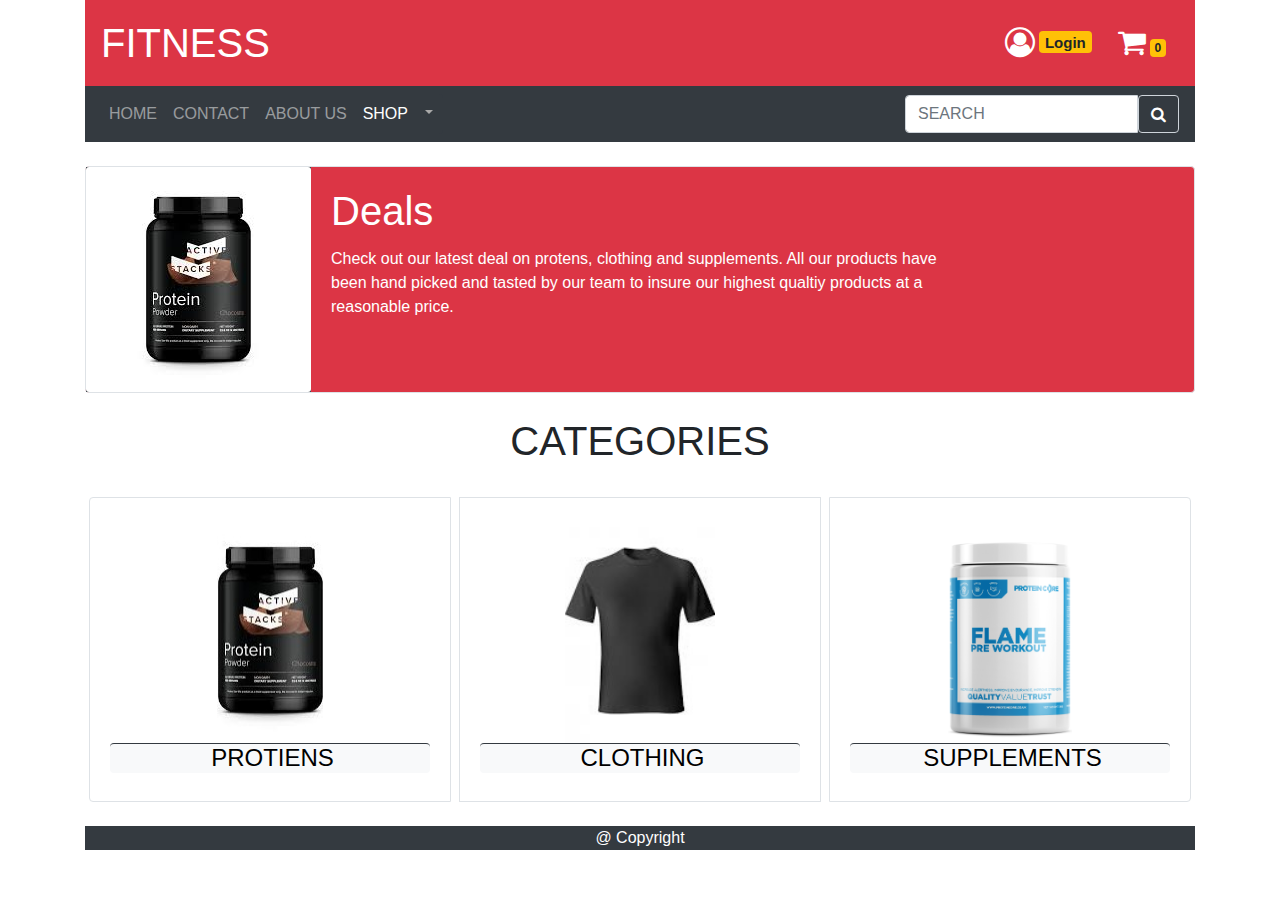
<file: shop.html>
<!doctype html>
<html lang="en">
  <head>
    <!-- Required meta tags -->
    <meta charset="utf-8">
    <meta name="viewport" content="width=device-width, initial-scale=1, shrink-to-fit=no">

    <!-- Bootstrap CSS -->
      <link rel="icon" type="image/png" href="images/favicon-32x32.png" />
    <link rel="stylesheet" href="https://stackpath.bootstrapcdn.com/bootstrap/4.3.1/css/bootstrap.min.css" integrity="sha384-ggOyR0iXCbMQv3Xipma34MD+dH/1fQ784/j6cY/iJTQUOhcWr7x9JvoRxT2MZw1T" crossorigin="anonymous">
      <link rel="stylesheet" href="styles/main.css">
      <link rel="stylesheet" href="https://cdnjs.cloudflare.com/ajax/libs/font-awesome/4.7.0/css/font-awesome.min.css">

    <title>Shop</title>
  </head>
   <body class="">
      <div class="container">
         <nav class="navbar navbar-expand-lg navbar-dark bg-danger">
             <a class="navbar-brand" href="index.html">FITNESS</a>
            <div class="collapse navbar-collapse" id="navbarNavAltMarkup">
            </div>
            <div class="btn-group">
               <a class="input-group"  href="login.html">
               <button type="button" href="login.html" class="btn"><i style="color: white; font-size:30px "class="fa fa-user-circle-o  "></i><span class="badge badge-warning  ml-1" id="loginlogout" ></span></button>
               </a>
            </div>
            <div class="btn-toolbar">
               <a class="input-group float-right" href="checkout.html">
               <button type="button" class="btn">
               <i class="fa" style="font-size:30px;">&#xf07a;</i><span class="badge badge-warning  ml-1" id="checkout"></span>
               </button>
               </a>
            </div>
         </nav>
         <nav class="navbar navbar-expand-lg navbar-dark bg-dark">
             <button class="navbar-toggler" type="button" data-toggle="collapse" data-target="#navbarTogglerDemo02" aria-controls="navbarTogglerDemo02" aria-expanded="false" aria-label="Toggle navigation">
    <span class="navbar-toggler-icon"></span>
  </button>
            <div class="collapse navbar-collapse" id="navbarTogglerDemo02">
               <div class="navbar-nav">
                  <a class="nav-link nav-item " href="index.html">HOME</a>
                  <a class="nav-link" href="contact.html">CONTACT</a>
                  <a class="nav-link" href="aboutUs.html">ABOUT US</a>
                  <div class="btn-group">
                     <a class="nav-link active" href="shop.html">SHOP<span class="sr-only">(current)</span></a>
                     <a type="button" style="color: darkgrey"id="navbarDropdownMenuLink"class=" nav-item dropdown btn bg-dark dropdown-toggle dropdown-toggle-split" data-toggle="dropdown" aria-haspopup="true" aria-expanded="false">
                     </a>
                     <div class="dropdown-menu  bg-dark" aria-labelledby="navbarDropdownMenuLink">
                        <a class="dropdown-item" href="protein.html" >PROTEINS</a>
                        <a class="dropdown-item" href="clothes.html" >CLOTHING</a>
                        <a class="dropdown-item" href="supplements.html" >SUPPLEMENTS</a> 
                     </div>
                  </div>
                   
               </div>
                
            </div>
             <form class="form-inline">
               <div class="input-group md-form form-sm form-2 pl-0">
                  <input class="form-control my-0 py-0  " type="search" id="search" placeholder="SEARCH" aria-label="Search">
                  <button class="input-group-text bg-dark" id="basic-text1"><i class="fa fa-search text-white" aria-hidden="true" onclick="search"></i></button>
               </div>
            </form>
          </nav>
     <br>
           
    <div class="card bg-danger border   " style="max-width: 100%;">
  <div class="row no-gutters">
   
      <div class="col-md-2.5 bg-dark " >
      <img src="images/Prot.jpg" id="shopImage"   class="card-img" alt="...">
        
    </div>
    <div class="col-md-7">
      <div class="card-body ">
          <h1 class="card-title" style="color: white">Deals</h1>
        <p class="card-text" style="color: white">Check out our latest deal on protens, clothing and supplements. All our products have been hand picked and tasted by our team to insure our highest qualtiy products at a reasonable price. </p>

      </div>
    </div>
  </div>
</div>
      <br><h1 style="text-align: center">CATEGORIES</h1><br>
           
         <div class="card-group">
               <div class="card border mr-1 ml-1">
                  <div class="card-body">
                   
                     <div style="text-align: center"><img id="shopImage" alt="protien link to protien page" src="images/Prot2.jpg"/></div>
                     <div style="padding-left: 5px" class="bg-light border-top border-dark rounded">
                          <h4 style="text-align: center"><a href="protein.html" style="color: black">PROTIENS</a></h4>
                     </div>
                  </div>
               </div>
               <div class="card border mr-1 ml-1">
                  <div class="card-body ">
                     
                     <div style="text-align: center"><img id="shopImage" src="images/clothes.jpg" alt="clothing link to clothing"/></div>
                     <div style="padding-left: 5px" class="bg-light border-top border-dark rounded">
                         <h4 style="text-align: center"><a href="clothes.html" style="color: black">CLOTHING</a></h4>
                     </div>
                  </div>
               </div>
               <div class="card border mr-1 ml-1">
                  <div class="card-body">
                     <div style="text-align: center"><img id="shopImage" src="images/preworkout.png" alt="supplements link to supplement page"/></div>
                     <div style="padding-left: 5px" class="bg-light border-top border-dark rounded">
                         <h4 style="text-align: center"><a  href="supplements.html" style="color: black">SUPPLEMENTS</a></h4>
                     </div>
                  </div>
               </div>
            </div>
         
       
         <br>
   <footer>
          <p class="bg-dark">&#64; Copyright</p>
          </footer>
       </div>
    

      <script src="js/jquery-min.js"></script>
      <script src="js/bootstrap.bundle.min.js"></script>    
      <script src="custom-js/custom.js"></script>   
   </body>
</html>
</file>
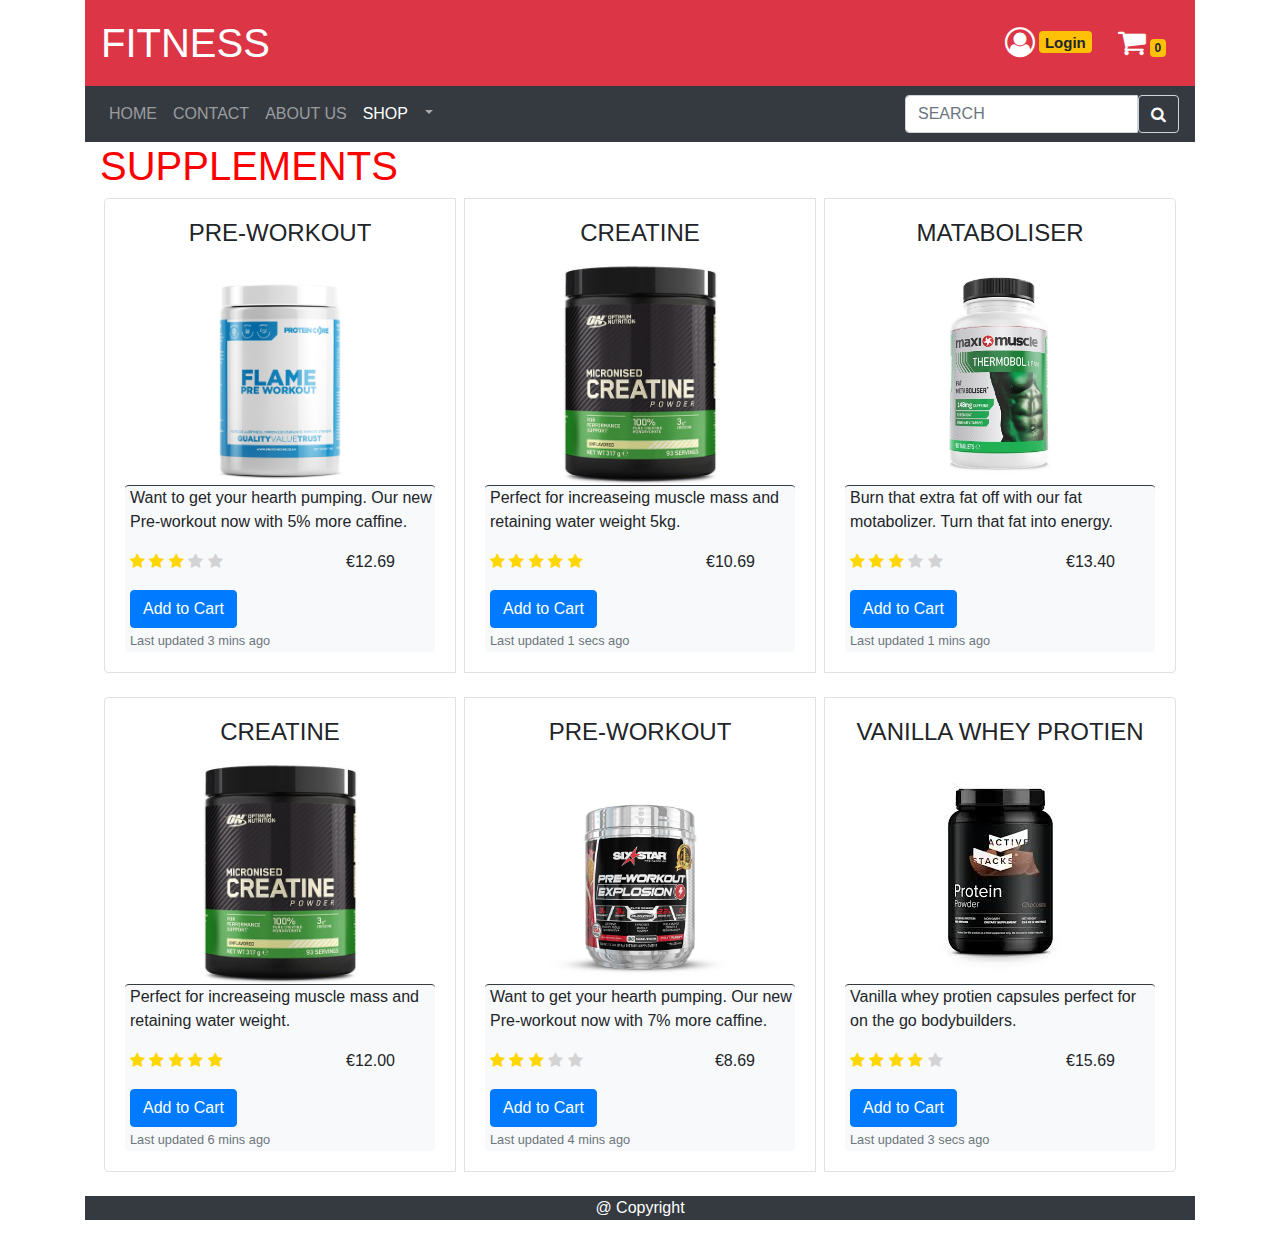
<file: supplements.html>
<!DOCTYPE html>
<html lang="en">
   <head>
      <meta charset="utf-8">
      <meta name="viewport" content="width=device-width, initial-scale=1, shrink-to-fit=no">
      <meta name="description" content="supplements for sale">
      <meta name="author" content="">
      <title>Supplements</title>
      <!-- Bootstrap core CSS -->
       <link rel="icon" type="image/png" href="images/favicon-32x32.png" />
      <link href="css/bootstrap.min.css" rel="stylesheet">
       <link rel="stylesheet" href="styles/main.css">
      <link href="css/custom.css" rel="stylesheet">
      <link rel="stylesheet" href="https://cdnjs.cloudflare.com/ajax/libs/font-awesome/4.7.0/css/font-awesome.min.css">
   </head>
   <body class="">
      <div class="container">
         <nav class="navbar navbar-expand-lg navbar-dark bg-danger">
             <a class="navbar-brand" href="index.html">FITNESS</a>
            <div class="collapse navbar-collapse" id="navbarNavAltMarkup">
            </div>
            <div class="btn-group">
               <a class="input-group"  href="login.html">
               <button type="button" href="login.html" class="btn"><i style="color: white; font-size:30px "class="fa fa-user-circle-o  "></i><span class="badge badge-warning  ml-1" id="loginlogout" style="font-size:15px; top: -5px"></span></button>
               </a>
            </div>
            <div class="btn-toolbar">
               <a class="input-group float-right" href="checkout.html">
               <button type="button" class="btn">
               <i class="fa" id="cart">&#xf07a;</i><span class="badge badge-warning  ml-1" id="checkout"></span>
               </button>
               </a>
            </div>
         </nav>
         <nav class="navbar navbar-expand-lg navbar-dark bg-dark">
             <button class="navbar-toggler" type="button" data-toggle="collapse" data-target="#navbarTogglerDemo02" aria-controls="navbarTogglerDemo02" aria-expanded="false" aria-label="Toggle navigation">
    <span class="navbar-toggler-icon"></span>
  </button>
            <div class="collapse navbar-collapse" id="navbarTogglerDemo02">
               <div class="navbar-nav">
                  <a class="nav-link nav-item " href="index.html">HOME</a>
                  <a class="nav-link" href="contact.html">CONTACT</a>
                  <a class="nav-link" href="aboutUs.html">ABOUT US</a>
                  <div class="btn-group">
                     <a class="nav-link active" href="shop.html">SHOP<span class="sr-only">(current)</span></a>
                     <a type="button" style="color: darkgrey"id="navbarDropdownMenuLink"class=" nav-item dropdown btn bg-dark dropdown-toggle dropdown-toggle-split" data-toggle="dropdown" aria-haspopup="true" aria-expanded="false">
                     </a>
                     <div class="dropdown-menu  bg-dark" aria-labelledby="navbarDropdownMenuLink">
                        <a class="dropdown-item" href="protein.html" >PROTEINS</a>
                        <a class="dropdown-item" href="clothes.html" >CLOTHING</a>
                        <a class="dropdown-item" href="supplements.html" >SUPPLIEMENTS</a> 
                     </div>
                  </div>
                   
               </div>
                
            </div>
             <form class="form-inline">
               <div class="input-group md-form form-sm form-2 pl-0">
                  <input class="form-control my-0 py-0  " type="search" id="search" placeholder="SEARCH" aria-label="Search">
                  <button class="input-group-text bg-dark" id="basic-text1"><i class="fa fa-search text-white" aria-hidden="true" onclick="search"></i></button>
               </div>
            </form>
          </nav>
         
         <div class="container">
             <h1>SUPPLEMENTS</h1>
            <div class="card-group">
               <div class="card border mr-1 ml-1">
                  <div class="card-body">
                     <h4 class="card-title"style="text-align: center">PRE-WORKOUT</h4>
                     <div style="text-align: center"><img alt="supplement" id="shopImage" src="images/preworkout.png"/></div>
                     <div style="padding-left: 5px" class="bg-light border-top border-dark rounded">
                        <p >Want to get your hearth pumping. Our new Pre-workout now with 5% more caffine.</p>
                           <p><span class="fa fa-star" id="goldenStar"></span>
                           <span class="fa fa-star" id="goldenStar" ></span>
                           <span class="fa fa-star" id="goldenStar"></span>
                           <span class="fa fa-star"id="greyStar" ></span>
                           <span class="fa fa-star" id="greyStar"></span>
                               <span><a id="price">€12.69</a></span>
                        </p>
                     
                     
                        <a href="#" class="btn btn-primary addtocart">Add to Cart</a>
                        <p class="card-text "><small class="text-muted">Last updated 3 mins ago</small></p>
                     </div>
                  </div>
               </div>
               <div class="card border mr-1 ml-1">
                  <div class="card-body ">
                     <h4 class="card-title" style="text-align: center">CREATINE</h4>
                     <div style="text-align: center"><img alt="supplement" id="shopImage"  src="images/cre.jpg"/></div>
                     <div style="padding-left: 5px" class="bg-light border-top border-dark rounded">
                        <p >Perfect for increaseing muscle mass and retaining water weight 5kg.</p>
                       <p><span class="fa fa-star" id="goldenStar"></span>
                           <span class="fa fa-star" id="goldenStar" ></span>
                           <span class="fa fa-star" id="goldenStar"></span>
                           <span class="fa fa-star"id="goldenStar" ></span>
                           <span class="fa fa-star" id="goldenStar"></span>
                           <span><a id="price">€10.69</a></span>
                        </p>
                     
                        <a href="#" class="btn btn-primary addtocart">Add to Cart</a>
                        <p class="card-text "><small class="text-muted">Last updated 1 secs ago</small></p>
                     </div>
                  </div>
               </div>
               <div class="card border mr-1 ml-1">
                  <div class="card-body">
                     <h4 class="card-title"style="text-align: center">MATABOLISER</h4>
                     <div style="text-align: center"><img alt="supplement" id="shopImage" src="images/supplement.jpg"/></div>
                     <div style="padding-left: 5px" class="bg-light border-top border-dark rounded">
                        <p >Burn that extra fat off with our fat motabolizer. Turn that fat into energy.</p>
                         <p><span class="fa fa-star" id="goldenStar"></span>
                           <span class="fa fa-star" id="goldenStar" ></span>
                           <span class="fa fa-star" id="goldenStar"></span>
                           <span class="fa fa-star"id="greyStar" ></span>
                           <span class="fa fa-star" id="greyStar"></span>
                             <span><a id="price">€13.40</a></span>
                        </p>
                     
                        <a href="#" class="btn btn-primary addtocart" >Add to Cart</a>
                        <p class="card-text "><small class="text-muted">Last updated 1 mins ago</small></p>
                     </div>
                  </div>
               </div>
            </div>
         </div>
         <br>
        <div class="container">
            <div class="card-group">
               <div class="card border mr-1 ml-1">
                  <div class="card-body">
                     <h4 class="card-title"style="text-align: center">CREATINE</h4>
                     <div style="text-align: center"><img id="shopImage" src="images/cre.jpg"/></div>
                     <div style="padding-left: 5px" class="bg-light border-top border-dark rounded">
                        <p >Perfect for increaseing muscle mass and retaining water weight.</p>
                          <p><span class="fa fa-star" id="goldenStar"></span>
                           <span class="fa fa-star" id="goldenStar" ></span>
                           <span class="fa fa-star" id="goldenStar"></span>
                           <span class="fa fa-star"id="goldenStar" ></span>
                           <span class="fa fa-star" id="goldenStar"></span>
                              <span><a id="price">€12.00</a></span>
                        </p>
                     
                        <a href="#" class="btn btn-primary addtocart">Add to Cart</a>
                        <p class="card-text "><small class="text-muted">Last updated 6 mins ago</small></p>
                     </div>
                  </div>
               </div>
               <div class="card border mr-1 ml-1">
                  <div class="card-body ">
                     <h4 class="card-title" style="text-align: center">PRE-WORKOUT</h4>
                     <div style="text-align: center"><img alt="supplement" id="shopImage" src="images/pre2.jpg"/></div>
                     <div style="padding-left: 5px" class="bg-light border-top border-dark rounded">
                        <p >Want to get your hearth pumping. Our new Pre-workout now with 7% more caffine.</p>
                         <p><span class="fa fa-star" id="goldenStar"></span>
                           <span class="fa fa-star" id="goldenStar" ></span>
                           <span class="fa fa-star" id="goldenStar"></span>
                           <span class="fa fa-star"id="greyStar" ></span>
                           <span class="fa fa-star" id="greyStar"></span>
                             <span><a id="price">€8.69</a></span>
                        </p>
                     
                        <a href="#" class="btn btn-primary addtocart">Add to Cart</a>
                        <p class="card-text "><small class="text-muted">Last updated 4 mins ago</small></p>
                     </div>
                  </div>
               </div>
               <div class="card border mr-1 ml-1">
                  <div class="card-body">
                     <h4 class="card-title"style="text-align: center">VANILLA WHEY PROTIEN</h4>
                     <div style="text-align: center"><img  id="shopImage" src="images/Prot.jpg"/></div>
                     <div style="padding-left: 5px" class="bg-light border-top border-dark rounded">
                        <p >Vanilla whey protien capsules perfect for on the go bodybuilders.</p>
                         <p><span class="fa fa-star" id="goldenStar"></span>
                           <span class="fa fa-star" id="goldenStar" ></span>
                           <span class="fa fa-star" id="goldenStar"></span>
                           <span class="fa fa-star"id="goldenStar" ></span>
                           <span class="fa fa-star" id="greyStar"></span>
                             <span><a id="price">€15.69</a></span>
                        </p>
                     
                        <a href="#" class="btn btn-primary addtocart" >Add to Cart</a>
                        <p class="card-text "><small class="text-muted">Last updated 3 secs ago</small></p>
                     </div>
                  </div>
               </div>
            </div>
         </div>
         <br>
   <footer>
          <p class="bg-dark">&#64; Copyright</p>
          </footer>
           
      </div>
      <script src="js/jquery-min.js"></script>
      <script src="js/bootstrap.bundle.min.js"></script>    
      <script src="custom-js/custom.js"></script> 
       
   </body>
</html>
</file>
<file: styles/main.css>
body {
  }

.container {
  background-color: #fff; }

.dropdown-item {
  color: #fff; }

nav i {
  color: #fff; }

h3 {
  text-align: center;
  color: #fff; }
.navbar-brand{
    font-size: 40px;
    font-weight: 500;
}
.col p {
  text-align: center;
  color: #fff; }
#cart{
    color: white;
    font-size:30px;
}
#navbarNavAltMarkup{
    
}
#navbarDropdownMenuLink{
  color: lightgray;
}
#login{
     color: white;
    font-size:30px;
}
#loginlogout{
    font-size:15px; 
    top: -5px;
}
#goldenStar{
    color: gold;
}
#greyStar{
    color: lightgrey;
}
#columnPro{
    text-align: center;
}
#shopImage{
    height: 225px;
}
#price{
    float: right;
   font-weight: 500;
    padding-right: 40px;
}
#aboutUs{
    text-align: center;
}

footer{
    text-align: center;
    color: white;
}

/*# sourceMappingURL=main.css.map */
</file>
<file: css/custom.css>
h1 { color:red};
</file>
